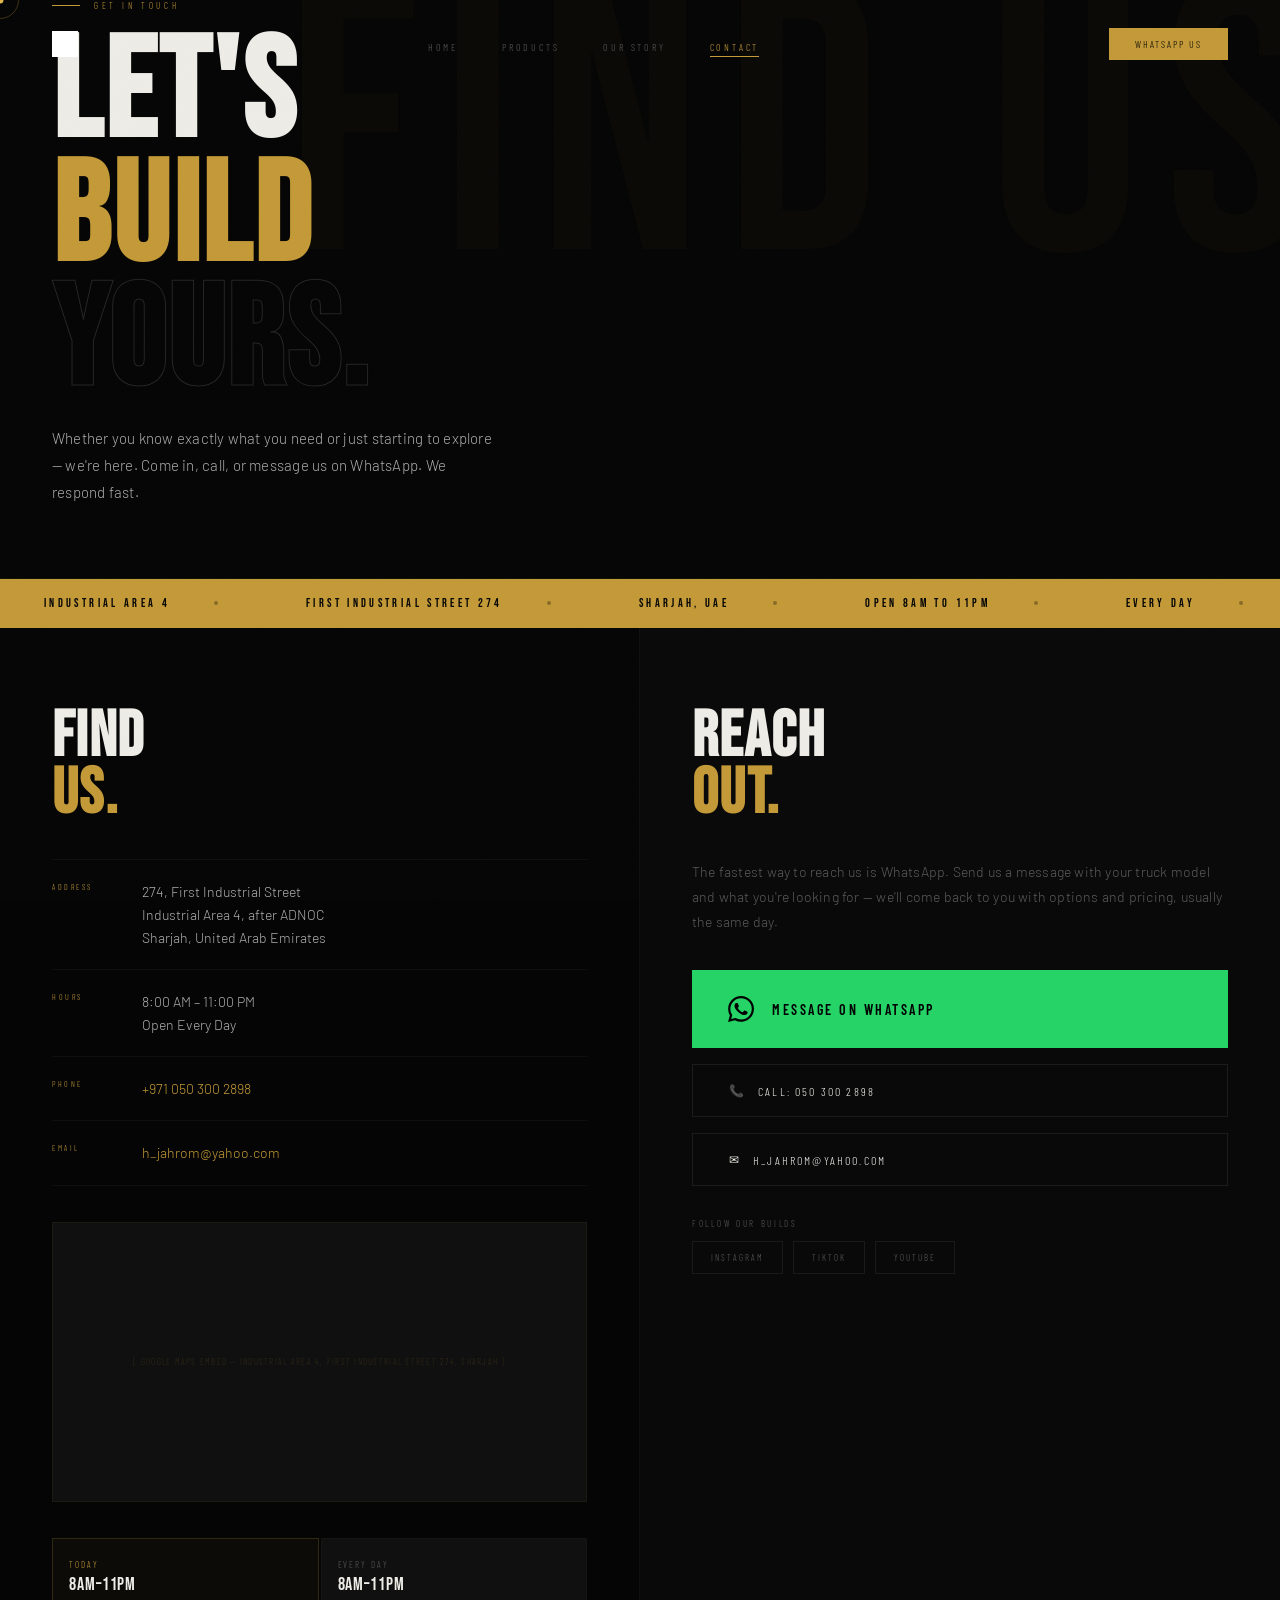
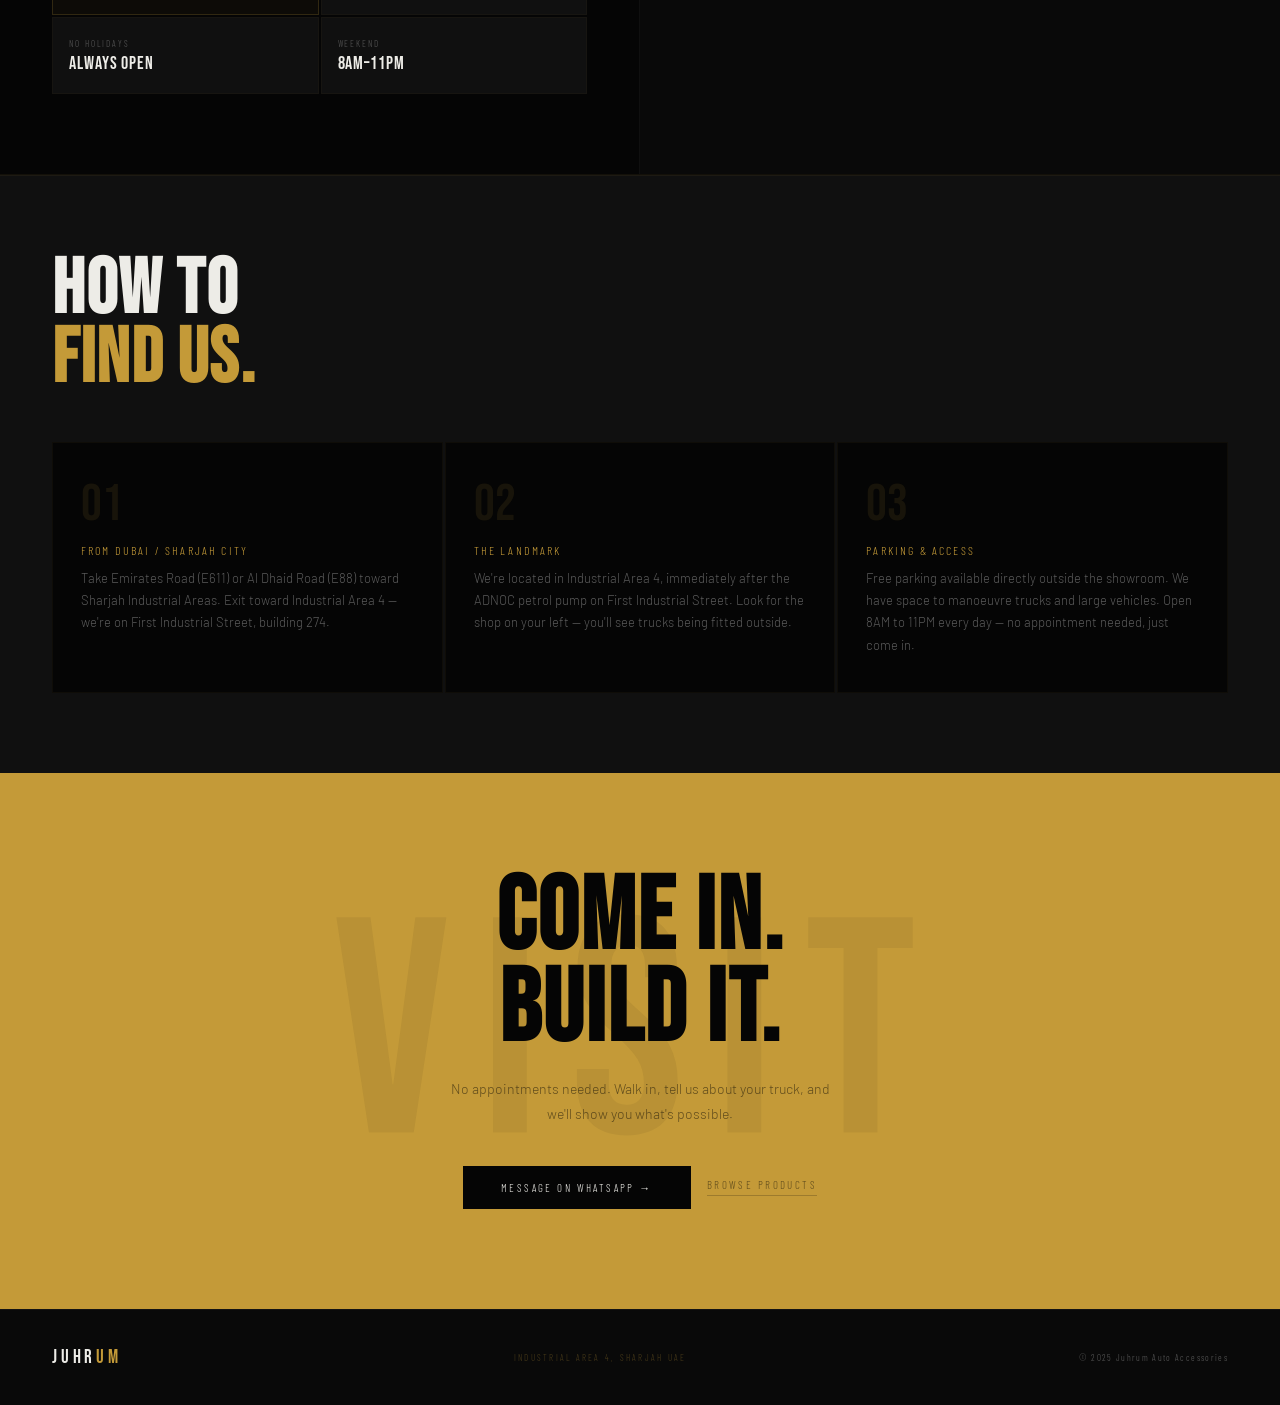
<file: contact.html>
<!DOCTYPE html>
<html lang="en">
<head>
<meta charset="UTF-8">
<meta name="viewport" content="width=device-width, initial-scale=1.0">
<title>Contact — Juhrum Auto Accessories</title>
<meta name="description" content="Find Juhrum Auto Accessories in Sharjah Industrial Area 4. Open 8AM–11PM every day. Message us on WhatsApp for quotes and inquiries.">
<link rel="stylesheet" href="style.css">
<style>
/* ── CONTACT HERO ── */
.con-hero {
  min-height: 60vh; display: flex; flex-direction: column;
  justify-content: flex-end; padding: 0 52px 72px;
  position: relative; overflow: hidden;
  border-bottom: 1px solid rgba(196,154,56,.07);
}
.con-ambient {
  position: absolute; right: -4%; top: -10%;
  font-family: var(--fd); font-size: 30vw; letter-spacing: .06em;
  color: rgba(196,154,56,.025); pointer-events: none; line-height: 1;
}
.con-h1 {
  font-family: var(--fd); font-size: clamp(72px, 11vw, 168px);
  line-height: .88; letter-spacing: .02em; color: var(--white);
}
.con-h1 .g { color: var(--gold); }
.con-h1 .s { -webkit-text-stroke: 1px rgba(237,236,231,.14); color: transparent; display: block; }
.con-sub {
  font-size: 15px; font-weight: 300; color: var(--silver);
  max-width: 440px; line-height: 1.8; margin-top: 20px; letter-spacing: .015em;
}

/* ── MAIN CONTACT LAYOUT ── */
.con-main {
  display: grid; grid-template-columns: 1fr 1fr;
  gap: 0; min-height: 60vh;
  border-bottom: 1px solid rgba(196,154,56,.07);
}
.con-left {
  padding: 80px 52px; background: var(--black);
  border-right: 1px solid rgba(255,255,255,.04);
}
.con-right { padding: 80px 52px; background: var(--deep); }

.con-h2 {
  font-family: var(--fd); font-size: clamp(40px, 5vw, 72px);
  line-height: .9; letter-spacing: .02em; color: var(--white); margin-bottom: 36px;
}
.con-h2 .g { color: var(--gold); }

/* info rows */
.info-row {
  display: flex; gap: 20px; align-items: flex-start;
  padding: 20px 0; border-bottom: 1px solid rgba(255,255,255,.04);
}
.info-row:first-of-type { border-top: 1px solid rgba(255,255,255,.04); }
.info-key {
  font-family: var(--fu); font-size: 8px; letter-spacing: .32em;
  text-transform: uppercase; color: var(--gold); min-width: 70px; padding-top: 2px;
}
.info-val { font-size: 14px; font-weight: 300; color: var(--silver); line-height: 1.65; }
.info-val a { color: var(--gold); text-decoration: none; transition: opacity .3s; }
.info-val a:hover { opacity: .7; }

/* map */
.map-embed {
  width: 100%; height: 280px; background: var(--surface);
  display: flex; align-items: center; justify-content: center;
  position: relative; overflow: hidden; margin-top: 36px;
  border: 1px solid rgba(196,154,56,.07);
}
.map-embed::before {
  content: '[ Google Maps Embed — Industrial Area 4, First Industrial Street 274, Sharjah ]';
  font-family: var(--fu); font-size: 9px; letter-spacing: .14em;
  color: rgba(196,154,56,.18); text-transform: uppercase; text-align: center; padding: 20px;
}
/* To embed real map: replace this div with an <iframe> from Google Maps */

/* WA button */
.wa-big {
  display: flex; align-items: center; gap: 18px;
  background: #25D366; color: #000; text-decoration: none;
  padding: 26px 36px; margin-bottom: 16px;
  font-family: var(--fu); font-size: 14px; letter-spacing: .18em;
  text-transform: uppercase; font-weight: 600;
  position: relative; overflow: hidden; transition: all .3s;
}
.wa-big::before {
  content: ''; position: absolute; inset: 0; background: rgba(255,255,255,.12);
  transform: translateX(-100%); transition: transform .45s cubic-bezier(.76,0,.24,1);
}
.wa-big:hover::before { transform: translateX(0); }
.wa-big svg, .wa-big span { position: relative; z-index: 1; }

.tel-link {
  display: flex; align-items: center; gap: 12px;
  color: var(--white); text-decoration: none; font-family: var(--fu);
  font-size: 12px; letter-spacing: .18em; text-transform: uppercase;
  padding: 18px 36px; border: 1px solid rgba(255,255,255,.08);
  margin-bottom: 16px; transition: all .3s;
}
.tel-link:hover { border-color: rgba(196,154,56,.25); color: var(--gold); }

.soc-block { margin-top: 32px; }
.soc-block-title {
  font-family: var(--fu); font-size: 9px; letter-spacing: .3em;
  text-transform: uppercase; color: var(--dim); margin-bottom: 12px;
}
.soc-btns { display: flex; gap: 10px; flex-wrap: wrap; }
.soc-btn {
  font-family: var(--fu); font-size: 9px; letter-spacing: .22em;
  text-transform: uppercase; color: var(--dim); text-decoration: none;
  padding: 10px 18px; border: 1px solid rgba(255,255,255,.07); transition: all .3s;
}
.soc-btn:hover { color: var(--gold); border-color: rgba(196,154,56,.25); }

/* hours grid */
.hours-grid {
  display: grid; grid-template-columns: 1fr 1fr; gap: 2px; margin-top: 36px;
}
.hg-item {
  background: var(--surface); padding: 20px 16px;
  border: 1px solid rgba(196,154,56,.04);
}
.hg-day { font-family: var(--fu); font-size: 9px; letter-spacing: .22em; text-transform: uppercase; color: var(--dim); margin-bottom: 6px; }
.hg-time { font-family: var(--fd); font-size: 18px; letter-spacing: .05em; color: var(--white); line-height: 1; }
.hg-item.today { border-color: rgba(196,154,56,.2); background: rgba(196,154,56,.04); }
.hg-item.today .hg-day { color: var(--gold); }

/* ── DIRECTIONS SECTION ── */
.directions {
  padding: 80px 52px; background: var(--surface);
  border-top: 1px solid rgba(196,154,56,.07);
}
.dir-inner { max-width: 1400px; margin: 0 auto; }
.dir-h2 { font-family: var(--fd); font-size: clamp(44px, 6vw, 88px); line-height: .9; letter-spacing: .02em; color: var(--white); margin-bottom: 48px; }
.dir-h2 .g { color: var(--gold); }
.dir-grid { display: grid; grid-template-columns: repeat(3, 1fr); gap: 2px; }
.dir-card {
  background: var(--black); padding: 36px 28px;
  border: 1px solid rgba(196,154,56,.05); position: relative; overflow: hidden;
  transition: background .3s, border-color .3s;
}
.dir-card:hover { background: rgba(196,154,56,.03); border-color: rgba(196,154,56,.18); }
.dir-card::after {
  content: ''; position: absolute; bottom: 0; left: 0; right: 0; height: 2px;
  background: var(--gold); transform: scaleX(0); transform-origin: left;
  transition: transform .45s cubic-bezier(.76,0,.24,1);
}
.dir-card:hover::after { transform: scaleX(1); }
.dir-step { font-family: var(--fd); font-size: 52px; color: rgba(196,154,56,.1); line-height: 1; margin-bottom: 12px; }
.dir-title { font-family: var(--fu); font-size: 12px; letter-spacing: .18em; text-transform: uppercase; color: var(--gold); margin-bottom: 10px; }
.dir-body { font-size: 13px; font-weight: 300; color: var(--dim); line-height: 1.72; }

/* ── CTA BOTTOM ── */
.con-cta {
  padding: 100px 52px; background: var(--gold);
  position: relative; overflow: hidden;
}
.con-cta::before {
  content: 'VISIT'; position: absolute; top: 50%; left: 50%;
  transform: translate(-50%,-50%);
  font-family: var(--fd); font-size: 24vw; letter-spacing: .1em;
  color: rgba(0,0,0,.06); white-space: nowrap; pointer-events: none; line-height: 1;
}
.cta-inner-con {
  max-width: 900px; margin: 0 auto; text-align: center;
  position: relative; z-index: 1;
}
.cta-h { font-family: var(--fd); font-size: clamp(52px, 8vw, 120px); line-height: .9; color: var(--black); letter-spacing: .02em; margin-bottom: 20px; }
.cta-sub { font-size: 14px; font-weight: 300; color: rgba(0,0,0,.5); max-width: 380px; margin: 0 auto 40px; line-height: 1.72; }
.cta-btns { display: flex; gap: 16px; justify-content: center; align-items: center; }

@media(max-width:900px){
  .con-hero,.directions,.con-cta{padding-left:24px;padding-right:24px;}
  .con-main{grid-template-columns:1fr;}
  .con-left{border-right:none;border-bottom:1px solid rgba(255,255,255,.04);padding:56px 24px;}
  .con-right{padding:56px 24px;}
  .dir-grid{grid-template-columns:1fr;}
  .hours-grid{grid-template-columns:1fr;}
  .cta-btns{flex-direction:column;}
}
</style>
</head>
<body class="noise">

<div id="jcursor"></div>
<div id="jring"></div>
<div id="jlabel"></div>

<nav class="jnav">
  <a href="index.html" class="jnav-logo"><img src="images/logo.png" alt="Juhrum Auto Accessories" style="height:26px;width:auto;filter:brightness(0) invert(1);vertical-align:middle;"></a>
  <ul class="jnav-links">
    <li><a href="index.html">Home</a></li>
    <li><a href="products.html">Products</a></li>
    <li><a href="story.html">Our Story</a></li>
    <li><a href="contact.html" class="cur">Contact</a></li>
  </ul>
  <a href="https://wa.me/9710503002898" class="jnav-wa" data-tip="WhatsApp">WhatsApp Us</a>
</nav>

<!-- HERO -->
<div class="con-hero">
  <div class="con-ambient">FIND US</div>
  <div class="tag reveal" style="margin-bottom:22px;">Get In Touch</div>
  <h1 class="con-h1 reveal d1">
    LET'S<br>
    <span class="g">BUILD</span><br>
    <span class="s">YOURS.</span>
  </h1>
  <p class="con-sub reveal d2">Whether you know exactly what you need or just starting to explore — we're here. Come in, call, or message us on WhatsApp. We respond fast.</p>
</div>

<!-- TICKER -->
<div class="ticker">
  <div class="ticker-t">
    <div class="ticker-i">Industrial Area 4<span class="ticker-dot"></span></div>
    <div class="ticker-i">First Industrial Street 274<span class="ticker-dot"></span></div>
    <div class="ticker-i">Sharjah, UAE<span class="ticker-dot"></span></div>
    <div class="ticker-i">Open 8AM to 11PM<span class="ticker-dot"></span></div>
    <div class="ticker-i">Every Day<span class="ticker-dot"></span></div>
    <div class="ticker-i">WhatsApp: 050 300 2898<span class="ticker-dot"></span></div>
    <div class="ticker-i">Industrial Area 4<span class="ticker-dot"></span></div>
    <div class="ticker-i">First Industrial Street 274<span class="ticker-dot"></span></div>
    <div class="ticker-i">Sharjah, UAE<span class="ticker-dot"></span></div>
    <div class="ticker-i">Open 8AM to 11PM<span class="ticker-dot"></span></div>
    <div class="ticker-i">Every Day<span class="ticker-dot"></span></div>
    <div class="ticker-i">WhatsApp: 050 300 2898<span class="ticker-dot"></span></div>
  </div>
</div>

<!-- MAIN CONTACT -->
<div class="con-main">
  <div class="con-left">
    <h2 class="con-h2 reveal">FIND<br><span class="g">US.</span></h2>
    <div class="info-row reveal d1">
      <span class="info-key">Address</span>
      <span class="info-val">274, First Industrial Street<br>Industrial Area 4, after ADNOC<br>Sharjah, United Arab Emirates</span>
    </div>
    <div class="info-row reveal d2">
      <span class="info-key">Hours</span>
      <span class="info-val">8:00 AM – 11:00 PM<br>Open Every Day</span>
    </div>
    <div class="info-row reveal d3">
      <span class="info-key">Phone</span>
      <span class="info-val"><a href="tel:+9710503002898">+971 050 300 2898</a></span>
    </div>
    <div class="info-row reveal d4">
      <span class="info-key">Email</span>
      <span class="info-val"><a href="mailto:h_jahrom@yahoo.com">h_jahrom@yahoo.com</a></span>
    </div>
    <div class="map-embed reveal d4"></div>
    <!-- Replace map-embed div content with:
    <iframe src="https://www.google.com/maps/embed?pb=!1m18!..." width="100%" height="280" frameborder="0" allowfullscreen></iframe>
    -->

    <div class="hours-grid reveal">
      <div class="hg-item today">
        <div class="hg-day">Today</div>
        <div class="hg-time">8AM–11PM</div>
      </div>
      <div class="hg-item">
        <div class="hg-day">Every Day</div>
        <div class="hg-time">8AM–11PM</div>
      </div>
      <div class="hg-item">
        <div class="hg-day">No Holidays</div>
        <div class="hg-time">Always Open</div>
      </div>
      <div class="hg-item">
        <div class="hg-day">Weekend</div>
        <div class="hg-time">8AM–11PM</div>
      </div>
    </div>
  </div>

  <div class="con-right">
    <h2 class="con-h2 reveal">REACH<br><span class="g">OUT.</span></h2>
    <p style="font-size:14px;font-weight:300;color:var(--dim);line-height:1.8;margin-bottom:36px;letter-spacing:.015em;" class="reveal d1">
      The fastest way to reach us is WhatsApp. Send us a message with your truck model and what you're looking for — we'll come back to you with options and pricing, usually the same day.
    </p>

    <a href="https://wa.me/9710503002898" class="wa-big reveal d1" target="_blank" data-tip="Chat">
      <svg width="26" height="26" viewBox="0 0 24 24" fill="currentColor"><path d="M17.472 14.382c-.297-.149-1.758-.867-2.03-.967-.273-.099-.471-.148-.67.15-.197.297-.767.966-.94 1.164-.173.199-.347.223-.644.075-.297-.15-1.255-.463-2.39-1.475-.883-.788-1.48-1.761-1.653-2.059-.173-.297-.018-.458.13-.606.134-.133.298-.347.446-.52.149-.174.198-.298.298-.497.099-.198.05-.371-.025-.52-.075-.149-.669-1.612-.916-2.207-.242-.579-.487-.5-.669-.51-.173-.008-.371-.01-.57-.01-.198 0-.52.074-.792.372-.272.297-1.04 1.016-1.04 2.479 0 1.462 1.065 2.875 1.213 3.074.149.198 2.096 3.2 5.077 4.487.709.306 1.262.489 1.694.625.712.227 1.36.195 1.871.118.571-.085 1.758-.719 2.006-1.413.248-.694.248-1.289.173-1.413-.074-.124-.272-.198-.57-.347m-5.421 7.403h-.004a9.87 9.87 0 01-5.031-1.378l-.361-.214-3.741.982.998-3.648-.235-.374a9.86 9.86 0 01-1.51-5.26c.001-5.45 4.436-9.884 9.888-9.884 2.64 0 5.122 1.03 6.988 2.898a9.825 9.825 0 012.893 6.994c-.003 5.45-4.437 9.884-9.885 9.884m8.413-18.297A11.815 11.815 0 0012.05 0C5.495 0 .16 5.335.157 11.892c0 2.096.547 4.142 1.588 5.945L.057 24l6.305-1.654a11.882 11.882 0 005.683 1.448h.005c6.554 0 11.89-5.335 11.893-11.893a11.821 11.821 0 00-3.48-8.413z"/></svg>
      <span>Message on WhatsApp</span>
    </a>

    <a href="tel:+9710503002898" class="tel-link reveal d2">
      <span>📞</span>
      <span>Call: 050 300 2898</span>
    </a>

    <a href="mailto:h_jahrom@yahoo.com" class="tel-link reveal d3">
      <span>✉</span>
      <span>h_jahrom@yahoo.com</span>
    </a>

    <div class="soc-block reveal d4">
      <p class="soc-block-title">Follow Our Builds</p>
      <div class="soc-btns">
        <a href="https://instagram.com/Jahrom.4x4.ae" class="soc-btn" target="_blank" data-tip="Instagram">Instagram</a>
        <a href="https://tiktok.com/@Jahrom.4x4.UAE" class="soc-btn" target="_blank" data-tip="TikTok">TikTok</a>
        <a href="https://youtube.com/@jahrom_4x4_ae" class="soc-btn" target="_blank" data-tip="YouTube">YouTube</a>
      </div>
    </div>
  </div>
</div>

<!-- DIRECTIONS -->
<div class="directions">
  <div class="dir-inner">
    <h2 class="dir-h2 reveal">HOW TO<br><span class="g">FIND US.</span></h2>
    <div class="dir-grid">
      <div class="dir-card reveal">
        <div class="dir-step">01</div>
        <div class="dir-title">From Dubai / Sharjah City</div>
        <p class="dir-body">Take Emirates Road (E611) or Al Dhaid Road (E88) toward Sharjah Industrial Areas. Exit toward Industrial Area 4 — we're on First Industrial Street, building 274.</p>
      </div>
      <div class="dir-card reveal d1">
        <div class="dir-step">02</div>
        <div class="dir-title">The Landmark</div>
        <p class="dir-body">We're located in Industrial Area 4, immediately after the ADNOC petrol pump on First Industrial Street. Look for the shop on your left — you'll see trucks being fitted outside.</p>
      </div>
      <div class="dir-card reveal d2">
        <div class="dir-step">03</div>
        <div class="dir-title">Parking & Access</div>
        <p class="dir-body">Free parking available directly outside the showroom. We have space to manoeuvre trucks and large vehicles. Open 8AM to 11PM every day — no appointment needed, just come in.</p>
      </div>
    </div>
  </div>
</div>

<!-- CTA BOTTOM -->
<div class="con-cta">
  <div class="cta-inner-con">
    <h2 class="cta-h reveal">COME IN.<br>BUILD IT.</h2>
    <p class="cta-sub reveal d1">No appointments needed. Walk in, tell us about your truck, and we'll show you what's possible.</p>
    <div class="cta-btns reveal d2">
      <a href="https://wa.me/9710503002898" class="btn-dark" target="_blank" data-tip="Chat">Message on WhatsApp →</a>
      <a href="products.html" class="btn-o" style="color:rgba(0,0,0,.5);border-color:rgba(0,0,0,.2);">Browse Products</a>
    </div>
  </div>
</div>

<footer class="jfoot">
  <div class="jfoot-logo">JUHR<b>UM</b></div>
  <div class="jfoot-tag">Industrial Area 4, Sharjah UAE</div>
  <div class="jfoot-copy">© 2025 Juhrum Auto Accessories</div>
</footer>

<script src="juhrum.js"></script>
</body>
</html>
</file>
<file: style.css>
/* ─────────────────────────────────────────
   JUHRUM — DESERT IRON
   Global Stylesheet
   Inspired by Unseen.co editorial language
───────────────────────────────────────── */

@import url('https://fonts.googleapis.com/css2?family=Bebas+Neue&family=Barlow:ital,wght@0,200;0,300;0,400;1,200;1,300&family=Barlow+Condensed:wght@200;300;400;500;600&display=swap');

:root {
  --black:   #050505;
  --deep:    #090909;
  --surface: #101010;
  --lift:    #161616;
  --gold:    #C49A38;
  --gold-hi: #E0B84A;
  --gold-lo: #7C6022;
  --silver:  #AEAEAE;
  --dim:     #5A5A5A;
  --white:   #EDECE7;
  --fd: 'Bebas Neue', sans-serif;
  --fu: 'Barlow Condensed', sans-serif;
  --fb: 'Barlow', sans-serif;
}

*, *::before, *::after { margin:0; padding:0; box-sizing:border-box; }
html { font-size:16px; scroll-behavior:smooth; }

body {
  background: var(--black);
  color: var(--white);
  font-family: var(--fb);
  font-weight: 300;
  overflow-x: hidden;
  cursor: none;
}

/* no custom cursor on touch */
@media (hover: none) {
  body { cursor: auto !important; }
  #jcursor, #jring, #jlabel { display: none !important; }
}

/* ── CURSOR ── */
#jcursor {
  position: fixed; width: 7px; height: 7px;
  background: var(--gold-hi); border-radius: 50%;
  pointer-events: none; z-index: 9999;
  transform: translate(-50%,-50%);
}
#jring {
  position: fixed; width: 38px; height: 38px;
  border: 1px solid rgba(196,154,56,.3); border-radius: 50%;
  pointer-events: none; z-index: 9998;
  transform: translate(-50%,-50%);
  transition: width .4s cubic-bezier(.23,1,.32,1),
              height .4s cubic-bezier(.23,1,.32,1),
              border-color .3s;
}
#jring.big { width: 68px; height: 68px; border-color: rgba(196,154,56,.55); }
#jlabel {
  position: fixed; z-index: 9997; pointer-events: none;
  font-family: var(--fu); font-size: 8px; letter-spacing: .28em;
  text-transform: uppercase; color: var(--gold);
  transform: translate(-50%, calc(-50% + 30px));
  opacity: 0; transition: opacity .2s; white-space: nowrap;
}
#jlabel.on { opacity: 1; }

/* ── NAV ── */
.jnav {
  position: fixed; top: 0; left: 0; right: 0; z-index: 800;
  padding: 28px 52px;
  display: flex; align-items: center; justify-content: space-between;
}
.jnav::after {
  content: '';
  position: absolute; inset: 0;
  background: linear-gradient(to bottom, rgba(5,5,5,.88) 0%, transparent 100%);
  pointer-events: none; z-index: -1;
  opacity: 0; transition: opacity .5s;
}
.jnav.opaque::after { opacity: 1; }
.jnav-logo {
  font-family: var(--fd); font-size: 21px; letter-spacing: .22em;
  color: var(--white); text-decoration: none; line-height: 1;
}
.jnav-logo b { color: var(--gold); font-weight: 400; }
.jnav-links { display: flex; gap: 44px; list-style: none; }
.jnav-links a {
  font-family: var(--fu); font-size: 10px; letter-spacing: .28em;
  text-transform: uppercase; color: var(--dim);
  text-decoration: none; transition: color .3s;
  position: relative;
}
.jnav-links a::after {
  content: ''; position: absolute; bottom: -4px; left: 0;
  width: 0; height: 1px; background: var(--gold);
  transition: width .4s cubic-bezier(.76,0,.24,1);
}
.jnav-links a:hover, .jnav-links a.cur { color: var(--gold); }
.jnav-links a.cur::after, .jnav-links a:hover::after { width: 100%; }
.jnav-wa {
  font-family: var(--fu); font-size: 10px; letter-spacing: .2em;
  text-transform: uppercase; color: var(--black); background: var(--gold);
  padding: 10px 26px; text-decoration: none; transition: background .3s;
}
.jnav-wa:hover { background: var(--gold-hi); }

/* ── UTILS ── */
.tag {
  font-family: var(--fu); font-size: 9px; letter-spacing: .4em;
  text-transform: uppercase; color: var(--gold);
  display: flex; align-items: center; gap: 14px;
}
.tag::before { content: ''; width: 28px; height: 1px; background: var(--gold); flex-shrink:0; }

.reveal { opacity:0; transform:translateY(44px); transition: opacity .95s cubic-bezier(.23,1,.32,1), transform .95s cubic-bezier(.23,1,.32,1); }
.reveal.in { opacity:1; transform:none; }
.d1{transition-delay:.08s;} .d2{transition-delay:.16s;}
.d3{transition-delay:.24s;} .d4{transition-delay:.32s;}
.d5{transition-delay:.40s;} .d6{transition-delay:.48s;}

/* ── BUTTONS ── */
.btn-g {
  display: inline-flex; align-items: center; gap: 12px;
  font-family: var(--fu); font-size: 11px; letter-spacing: .22em;
  text-transform: uppercase; color: var(--black); background: var(--gold);
  padding: 15px 38px; text-decoration: none; position: relative; overflow: hidden;
  transition: background .3s;
}
.btn-g::before {
  content: ''; position: absolute; inset:0; background: var(--gold-hi);
  transform: scaleX(0); transform-origin: left;
  transition: transform .45s cubic-bezier(.76,0,.24,1);
}
.btn-g span { position: relative; z-index:1; }
.btn-g:hover::before { transform: scaleX(1); }

.btn-o {
  display: inline-flex; align-items: center; gap: 10px;
  font-family: var(--fu); font-size: 11px; letter-spacing: .22em;
  text-transform: uppercase; color: var(--silver);
  text-decoration: none; border-bottom: 1px solid rgba(174,174,174,.25);
  padding-bottom: 4px; transition: color .3s, border-color .3s, gap .3s;
}
.btn-o:hover { color: var(--white); border-color: var(--white); gap: 16px; }

.btn-dark {
  display: inline-flex; align-items: center; gap: 12px;
  font-family: var(--fu); font-size: 11px; letter-spacing: .22em;
  text-transform: uppercase; color: var(--white); background: var(--black);
  padding: 15px 38px; text-decoration: none; transition: background .3s;
}
.btn-dark:hover { background: #1a1a1a; }

/* ── TICKER ── */
.ticker { background: var(--gold); overflow: hidden; padding: 17px 0; }
.ticker-t {
  display: flex; white-space: nowrap;
  animation: jTicker 28s linear infinite;
}
.ticker-i {
  font-family: var(--fd); font-size: 12px; letter-spacing: .28em;
  color: var(--black); padding: 0 44px;
  display: flex; align-items: center; gap: 44px; flex-shrink:0;
}
.ticker-dot { width: 4px; height: 4px; border-radius: 50%; background: rgba(0,0,0,.3); }
@keyframes jTicker { from{transform:translateX(0)} to{transform:translateX(-50%)} }

/* ── FOOTER ── */
.jfoot {
  background: var(--deep); border-top: 1px solid rgba(255,255,255,.04);
  padding: 36px 52px;
  display: flex; align-items: center; justify-content: space-between;
}
.jfoot-logo { font-family: var(--fd); font-size: 19px; letter-spacing: .2em; color: var(--white); }
.jfoot-logo b { color: var(--gold); font-weight: 400; }
.jfoot-tag {
  font-family: var(--fu); font-size: 9px; letter-spacing: .25em;
  text-transform: uppercase; color: rgba(196,154,56,.35);
}
.jfoot-copy { font-family: var(--fu); font-size: 9px; letter-spacing: .15em; color: var(--dim); }

/* ── 3D CARD BASE ── */
.card3d { transform-style: preserve-3d; perspective: 900px; }
.card3d-inner { transition: transform .07s linear; }

/* ── NOISE TEXTURE ── */
.noise::after {
  content: '';
  position: fixed; inset: 0;
  background-image: url("data:image/svg+xml,%3Csvg xmlns='http://www.w3.org/2000/svg' width='300' height='300'%3E%3Cfilter id='n'%3E%3CfeTurbulence type='fractalNoise' baseFrequency='.85' numOctaves='4' stitchTiles='stitch'/%3E%3C/filter%3E%3Crect width='300' height='300' filter='url(%23n)' opacity='.035'/%3E%3C/svg%3E");
  pointer-events: none; z-index: 9985; opacity: .5;
}

@media (max-width: 900px) {
  .jnav { padding: 20px 24px; }
  .jnav-links { display: none; }
  .jfoot { padding: 24px; flex-direction: column; gap: 10px; text-align: center; }
}
</file>
